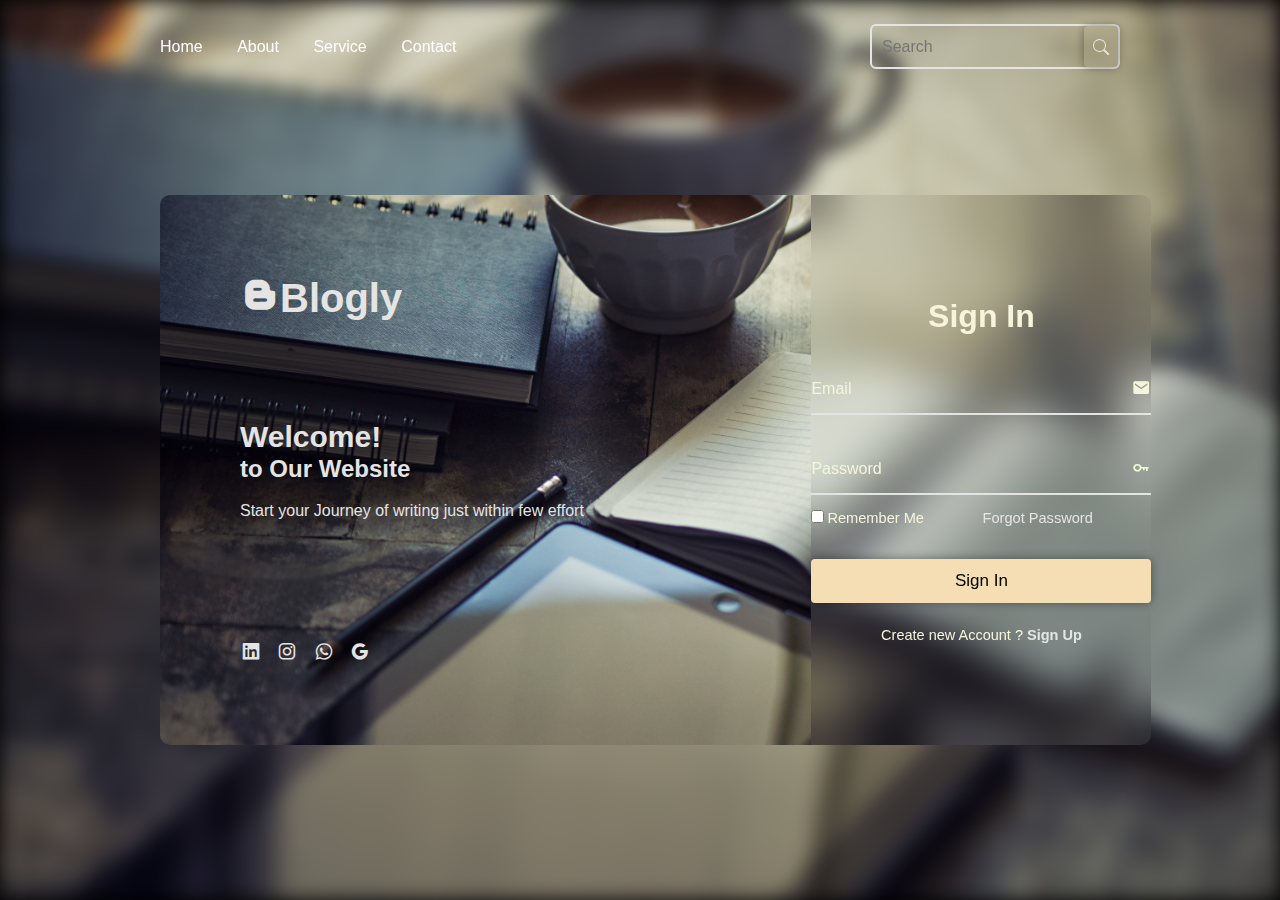
<file: login.html>
<!DOCTYPE html>
<html lang="en" dir="ltr">
<head>
    <meta charset="UTF-8">
    <meta http-equiv="X-UA-Compatible" content="IE=edge">
    <meta name="viewport" content="width=device-width, initial-scale=1.0">
    <link rel="stylesheet" href="login.css"> 
    <link href='https://unpkg.com/boxicons@2.1.4/css/boxicons.min.css' rel='stylesheet'> <title>Document</title>
<title>Login</title>
</head>
<body>
    <header class="header">
<nav class="navbar">
    <a href="#">Home</a>
    <a href="#">About</a>
    <a href="#">Service</a>
    <a href="#">Contact</a>
</nav>
<form action="#" class="search-bar">
<input type="text"placeholder="Search">
<button class="sumbit"><svg xmlns="http://www.w3.org/2000/svg" width="16" height="16" fill="currentColor" class="bi bi-search" viewBox="0 0 16 16">
    <path d="M11.742 10.344a6.5 6.5 0 1 0-1.397 1.398h-.001c.03.04.062.078.098.115l3.85 3.85a1 1 0 0 0 1.415-1.414l-3.85-3.85a1.007 1.007 0 0 0-.115-.1zM12 6.5a5.5 5.5 0 1 1-11 0 5.5 5.5 0 0 1 11 0z"/>
  </svg></button>
</form>
    </header>
<div class="background">
</div>
    <div class="container">
<div class="content">
    <h2><i class='bx bxl-blogger'></i>Blogly</h2>
<div class="text-sci">
<h2 class="logo">Welcome!<br><span>to Our Website</span></h2>
<p>Start your Journey of writing just within few effort </p>
</div>
<div class="social-icons">
    <a href="#"><i class='bx bxl-linkedin-square'></i></a>
    <a href="#"><i class='bx bxl-instagram'></i></a>
    <a href="#"><i class='bx bxl-whatsapp'></i></a>
    <a href="#"><i class='bx bxl-google'></i></a>
</div>
<div class="logreg-box">
<div class="form-box login">
<form class="" action="" method="post" autocomplete="off">
<h2>Sign In</h2>
    
<div class="input-box">
    <span class="icon"><i class='bx bxs-envelope'></i></span>
    <input type="email" name="email" id="email" required value="" >
    <label for="email">Email</label>
   </div> 
  
   <div class="input-box">
   <span class="icon"><i class='bx bx-key'></i></span>
   <input type="password" name="password" id="password" pattern=".{6,}" title="Password length 6 or more" required value="" >
    <label for="password">Password</label>
   </div>
      <div class="remember-forgot">
    <label>
        <input type ="checkbox">Remember Me
    </label>
    <a href="forgot.php">Forgot Password</a>
    <a href="login.php"></a>
  </div>
  </br>
      <button type="submit" name="submit"> 
     Sign In</button>
     <div class="login-register">
    <p>Create new Account ?   <a href="registration.php"class="register-link">Sign Up</a></p>
</div>
    </form>
</div>
</div>
</body>
</html>
</file>
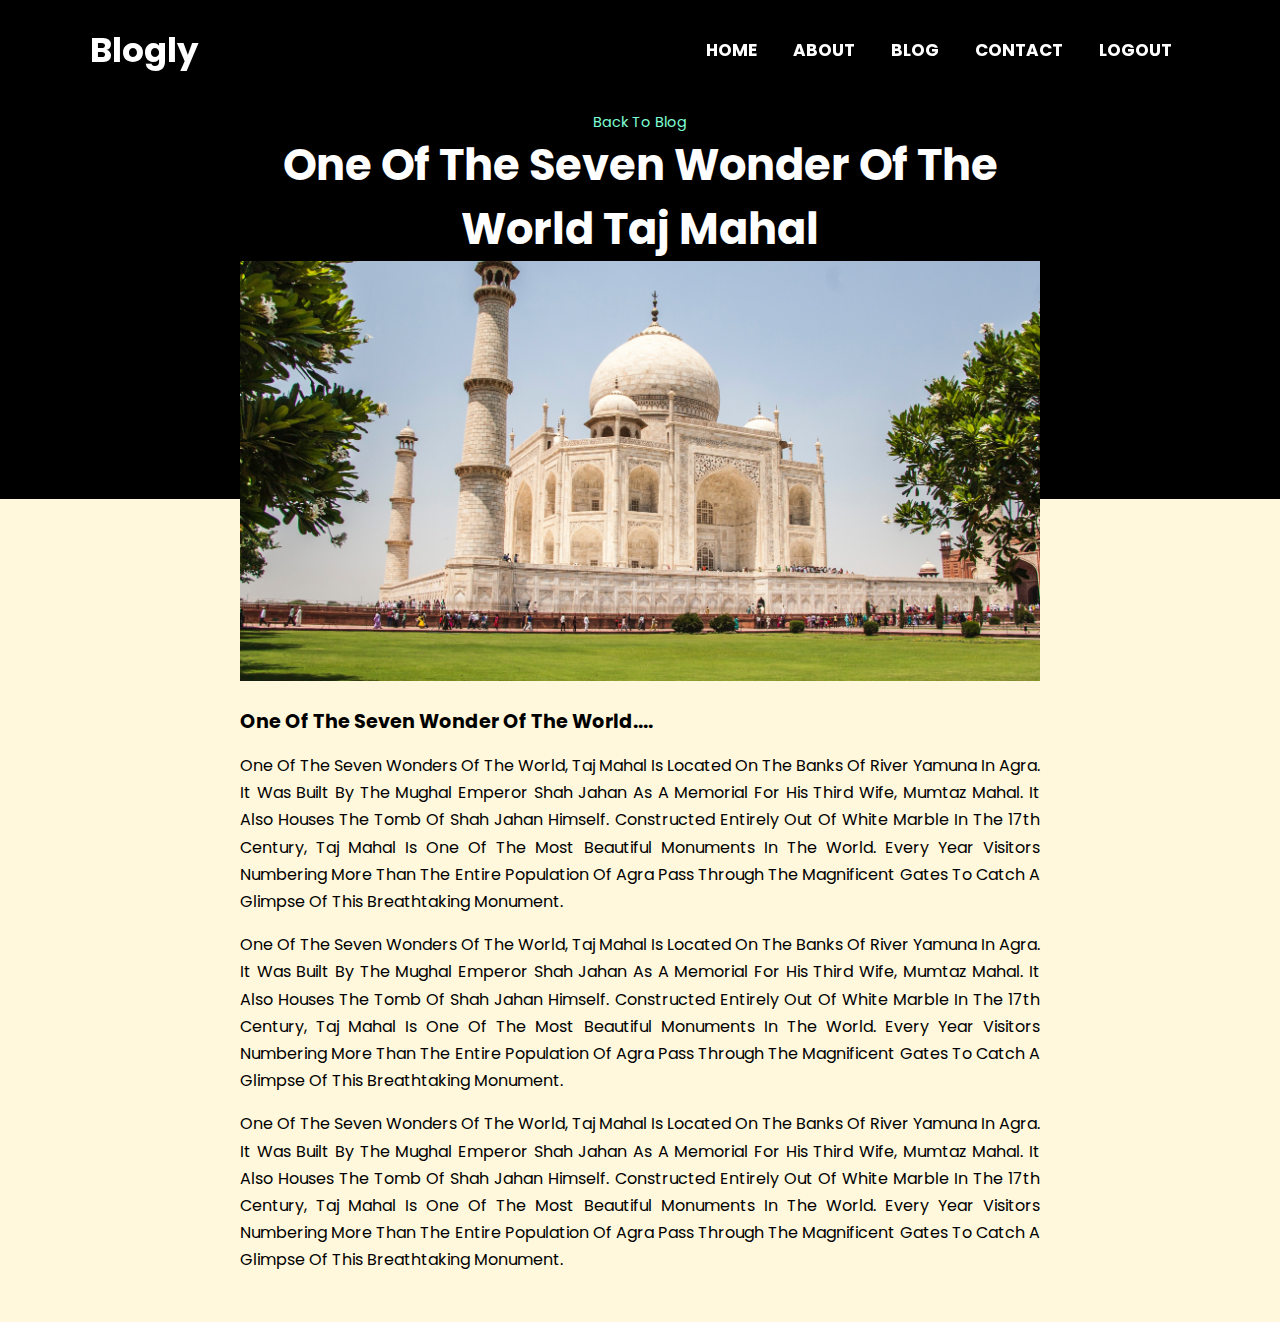
<file: post.page.html>
<!DOCTYPE html>
<html lang="en">
<head>
    <meta charset="UTF-8">
    <meta http-equiv="X-UA-Compatible" content="IE=edge">
    <meta name="viewport" content="width=, initial-scale=1.0">
    <link rel="stylesheet" href="blog.css">
    <link rel="stylesheet" href="blog1.css">
    <link href='https://unpkg.com/boxicons@2.1.4/css/boxicons.min.css' rel='stylesheet'>
    <title>Document</title>
</head>
<body> 
<header>
    <a href="#" class="logo">Blogly</a>
    <nav class="navbar">
    <ul>
        <li><a href="index.html">Home</a></li>
        <li><a href="aboutus.html">About</a></li>
        <li><a href="blog1.html">Blog</a></li>
        <li><a href="contact us.html">Contact</a></li>
        <li><a href="login.html">Logout</a></li>

    </ul>
    </nav>
    </header>
<section class="post-header">
    <div class="header-content post-container">
<a href="blog1.html" class="back-home">Back to Blog</a>
<h1 class="header-title">
    One of The Seven Wonder of The World Taj Mahal
</h1>
<img src="taj.jpg" alt="" class="header-img">
</div>
</section>
<section class="post-content post-container">
   <h2 class="sub-heading">
    One of The Seven Wonder of The World....
</h2>
<p class="post-text">
    One of the seven wonders of the world, Taj Mahal is located on the banks of River Yamuna in Agra. It was
    built by the Mughal Emperor Shah Jahan as a memorial for his third wife, Mumtaz Mahal. It also houses
    the tomb of Shah Jahan himself. Constructed entirely out of white marble in the 17th century, Taj Mahal
    is one of the most beautiful monuments in the world. Every year visitors numbering more than the entire
    population of Agra pass through the magnificent gates to catch a glimpse of this breathtaking monument.
</p>

<p class="post-text">
    One of the seven wonders of the world, Taj Mahal is located on the banks of River Yamuna in Agra. It was
    built by the Mughal Emperor Shah Jahan as a memorial for his third wife, Mumtaz Mahal. It also houses
    the tomb of Shah Jahan himself. Constructed entirely out of white marble in the 17th century, Taj Mahal
    is one of the most beautiful monuments in the world. Every year visitors numbering more than the entire
    population of Agra pass through the magnificent gates to catch a glimpse of this breathtaking monument.
</p>
<p class="post-text">
    One of the seven wonders of the world, Taj Mahal is located on the banks of River Yamuna in Agra. It was
    built by the Mughal Emperor Shah Jahan as a memorial for his third wife, Mumtaz Mahal. It also houses
    the tomb of Shah Jahan himself. Constructed entirely out of white marble in the 17th century, Taj Mahal
    is one of the most beautiful monuments in the world. Every year visitors numbering more than the entire
    population of Agra pass through the magnificent gates to catch a glimpse of this breathtaking monument.
</p>
</section>


</body>
</html>
</file>
<file: login.css>
*{
    margin:0;
    padding:0;
    box-sizing: border-box;
    font-family: 'Poppins',sans-serif;
    }
    body{
        background: black;
    }
    .background{
    width: 100%;
    height: 100vh;
    background: url('bg.jpg')no-repeat;
    background-size: cover;
    background-position: center;
    filter: blur(10px);
    }
    .header{
        position: fixed;
        top:0;
        left:0;
        width: 100%;
        padding:24px 12.5%;
        background:transparent;
        display: flex;
        justify-content: space-between;
        align-items: center;
        z-index: 100;
    }
    .navbar a{
        font-size: 16px;
        color:white;
        text-decoration: none;
        font-weight: 500;
        margin-right: 30px;
    }
    
    .navbar a:hover{
        transition-delay: .7s;
        opacity: 1;
        color:burlywood;
        font-size: 22px;
        transition: transform .7s ease;
    }
    .search-bar{
    width: 250px;
    height: 45px;
    background: transparent;
    border: 2px solid #e4e4e4;
    border-radius: 6px;
    display: flex;
    align-items: center;
    }
    .search-bar input{
    width: 100%;
    background: transparent;
    border: none;
    outline: none;
    font-size: 16px;
    color: #e4e4e4;
    padding-left: 10px;
    }
    .search-bar input:placeholder{
    color: #e4e4e4;
    }
    .search-bar button{
    width: 40px;
    height: 100%;
    background: transparent;
    border: none;
    outline: none;
    display: flex;
    justify-content: center;
    align-items: center;
    cursor: pointer;
    }
    .search-bar button svg{
    
        font-size: 22px;
        color: #e4e4e4;
    }
    .container{
        position: absolute;
        top: 50%;
        left: 50%;
        transform: translate(-50%,-50%);
        width: 75%;
        height: 550px;
        background: url('bg.jpg')no-repeat;
        background-size: cover;
        background-position: center;
        border-radius: 10px;
        margin-top: 20px;
    }
    .container .content{
     position: absolute;
     top: 0;
     left: 0;
        width: 58%;
        height: 100%;
        background:transparent;
        padding:80px;
        color: #e4e4e4; 
        display: flex;
        justify-content: space-between;
        flex-direction: column;
    }
    .content .logo{
        font-size: 30px;
    }
    .content h2{
        font-size: 40px;
    }
    .text-sci h2{
        font-size: 40px;
        line-height: 1;
    }

    .text-sci h2 span{
        font-size: 24px;
    }
    .text-sci p{
        font-size: 16px;
        margin:20px 0;
    }
    
    .container .logreg-box{
        position: absolute;
        top: 0;
        left: 117%;
           width:calc(100%-68%);
        height: 100%;
        background:transparent;
    }
    .logreg-box .form-box{
        display: flex;
        justify-content: center;
        align-items: center;
        left: 40%;
        width: 100%;
        height: 100%;
        background: transparent;
        backdrop-filter: blur(20px);
        border-top-right-radius: 10px;
        border-bottom-right-radius: 10px;
        color:beige;
    }
    
    .logreg-box .form-box.login{
    transform: translateX(0);
    transition: transform .7s ease;
    }
    
    .logreg-box.active .form-box.login{
    transition-delay: 0s;
    }
    
    .form-box h2{
        font-size: 32px;
        text-align: center;
    }
    .form-box .input-box{
        position: relative;
    width: 340px;
    height: 50px;
    border-bottom: 2px solid #e4e4e4;
    margin:30px 0;
    }
    .input-box input{
        width: 100%;
        height: 100%;
        background: transparent;
        border: none;
        outline: none;
        font-size: 16px;
        color: #e4e4e4;
        font-weight: 500;
        padding-right: 28px;
    }
    .input-box label{
        position: absolute;
        top: 50%;
        left: 0;
        transform: translateY(-50%);
        font-size: 16px;
        font-weight: 500;
        pointer-events: none;
        transition: .5s ease;
    }
    .input-box input:focus~label,
    .input-box input:valid~label
    {
        top:-5px;
    }
    .input-box .icon{
    position: absolute;
    top:13px;
    right: 0;
    font-size: 19px;
    }
    .social-icons a i{
    font-size: 22px;
    color: #e4e4e4;
    margin-right: 10px;
    transition: .5s ease;
    }
    .social-icons a i:hover{
        transform: scale(1.2);
    }
    .form-box .remember-forgot{
    font-size: 14.6px;
    font-weight: 500;
    margin: -15px 0 15px;
    display: flex;
    justify-content: space-between;
    }
    .remember-forgot label input{
        accent-color: #e4e4e4;
        margin-right: 3px;
    }
    .remember-forgot a{
        color: #e4e4e4;
     text-decoration: none;   
    }
    .remember-forgot a:hover{
        text-decoration: underline;
    }
    button{
    width: 100%;
    height: 44px;
    background-color: wheat;
    border: none;
    outline: none;
    border-radius: 4px;
    cursor: pointer;
    font-size: 17px;
    font-weight: 500;
    box-shadow: 0 0 10px rgba(0,0,0,.4);
    }
    .form-box .login-register{
        font-size: 14.5px;
        font-weight: 500;
        text-align: center;
        margin-top: 24px;
    }
    .login-register p a{
    color: #e4e4e4;
    font-weight: 600;
    text-decoration: none;
    }
    
    .login-register p a:hover{
        text-decoration: underline;
    }
</file>
<file: blog.css>
@import url('https://fonts.googleapis.com/css2?family=Poppins:ital,wght@0,300;0,400;1,300&display=swap');

*{
    margin:0px;
    padding:0px;
    font-family: 'Poppins', sans-serif;
    text-transform: capitalize;
    text-decoration: none;
    box-sizing: border-box;
}
a{
    text-decoration: none;
}
ul{
    list-style: none;
}
body{
    margin:0px;
    padding: 0px;
    font-family: poppins;
    min-height: 100vh;
    background-color:cornsilk;
    background-size: cover;
    background-position: center;

}
header{
    position: fixed;
    top:0;left: 0;right: 0;
    background-color: black;
    box-shadow: 0 4px 10px rgba(0,0,0,0.1);
    padding:10px 7%;
    display: flex;
    align-items: center;
    justify-content: space-between;
    z-index: 1000;
}
header .logo{
    font-weight: bolder;
    font-size: 34px;
    color: white;
}
header .navbar ul{
    list-style: none;
    font-weight: bold;
    text-transform: uppercase;
}
header .navbar ul li{
    position: relative;
    float: left;
    display: flex;
    justify-content: space-between;
    display: inline-block;
    line-height: 80px;
    margin: 0 5px;
  
}
header .navbar ul li a{
  color: white;
  font-size: 17px;
  padding: 23px 13px;
  border-radius: 3px;
  text-transform: uppercase;
}

header .navbar ul li a:hover{
  background-color:firebrick;
  transition: .5s;

}
header .navbar ul li ul{
position: absolute;
left: 0;
width: 200px;
background: #fff;
}
.Hero img {
    width: 100%;
    object-fit: cover;
  }
  .Hero h1 {
    position: absolute;
    top: 80%;
    left: 10%;
    color: #fff;
  }
  .Hero span a{
    text-decoration: none;
    color:black;

  }
  .Hero p {
    position: absolute;
    top: 68%;
    left: 10%;
    font-size: 48px;
    color:lavenderblush;
    font-family:'Franklin Gothic Medium', 'Arial Narrow', Arial, sans-serif
  }

  .Footer {
    position: absolute;
    top: 420%;
    width: 100%;
    background: #000;
    color: #fff;
    cursor: pointer;
    font-family: "Trebuchet MS", "Lucida Sans Unicode", "Lucida Grande",
      "Lucida Sans", Arial, sans-serif;
  }
  .top {
    display: flex;
    align-items: center;
    text-align: start;
    justify-content: space-between;
    flex-wrap: wrap;
  }
  .top i {
    color: #fff;
    font-size: 2rem;
    margin-left: 1rem;
  }
  .top i:hover {
    color: #01959a;
  }
  .bottom {
    padding-top: 2rem;
    text-align: start;
    display: flex;
    justify-content: space-between;
    flex-wrap: wrap;
  }
  .bottom div {
    display: flex;
    flex-direction: column;
  }
  .bottom h4 {
    font-size: 1.3rem;
    padding: 1rem 0;
  }
  .bottom a {
    text-decoration: none;
    color: #fff;
    padding-bottom: 0.4rem;
    font-size: 1.1rem;
  }
  a:hover {
    color:blanchedalmond;
  }
  
  .bottom:hover {
    color: blanchedalmond;
  }
  @media screen and(max-width:850px) {
    .Footer {
      padding: 4rem 2rem;
    }
    .Footer i {
      margin: 1rem 1rem 0 0;
    }
    .bottom div {
      width: 50%;
    }
  }
  
  @media screen and (max-width: 740px) {
    .Hero h1 {
      position: absolute;
      top: 30%;
      left: 10%;
      color: #fff;
    }
  
    .Hero p {
      position: absolute;
      top: 24%;
      left: 10%;
      font-size: 28px;
      color: #fff;
    }
  
    .Hero .btn1 {
      display: flex;
      position: absolute;
      top: 38%;
      left: 10%;
      padding: 0.7rem 1.7rem;
      background-color: transparent;
      border: 1px solid bisque;
      color: #fff;
      cursor: pointer;
    }
    .Hero .btn2 {
      display: flex;
      position: absolute;
      top: 38%;
      left: 39.4%;
      padding: 0.7rem 1.7rem;
      background-color: transparent;
      border: 1px solid bisque;
      color: #fff;
      cursor: pointer;
    }
  }
  
    #blog{
    display: flex;
    flex-direction: row;
    justify-content: center;
    align-items: center;
    flex-direction: column;
    padding: 40px;
    border-bottom: 1px solid rgba(0,0,0,0.05);
}
.blog-heading span{
    color: #f33c3c;
}
.blog-heading h3{
    font-size: 2.4rem;
    color: #2b2b2b;
font-weight: 600;
text-decoration: underline 2px black;
}
.blog-container{
    display: flex;
    justify-content: center;
    align-items: center;
    margin:20px 0px;
    flex-wrap: wrap;
    border: #000;
}
.blog-box{
    width: 350px;
    background-color: #ffffff;
    border: 2px solid #000;
    margin: 20px;
    border: #000;
    border-radius: 3px;
}
.blog-img{
    width:100%;
    height: auto;
    border-radius: 4px;
}
.blog-img img{
    width: 100%;
    height: 100%;
object-fit: cover;
object-position: center;
}
.blog-text{
    padding: 30px;
    display: flex;
    flex-direction: column;

}
.blog-text span{
    color:#f33c3c;
    font-size: 0.9rem;   
}
.blog-text .blog-title{
    font-size: 1.3rem;
    font-weight: 500;
    color: #272727;    
}
.blog-text .blog-title:hover{
color:#f33c3c;
transition: all ease 0.3s;
}
.blog-text P{
color: #9b9b9b;
font-size: 0.9rem;
display: -webkit-box;
-webkit-line-clamp:3;
-webkit-box-orient:vertical;
overflow: hidden;
text-overflow: ellipsis;
margin:20px 0px;
}
.blog-text a{
    color: #0f0f0f;

}

.blog-text a:hover{
color:#f33c3c;
transition: all ease 0.3s;
}
</file>
<file: blog1.css>
@import url('https://fonts.googleapis.com/css2?family=Poppins:ital,wght@0,300;0,400;1,300&display=swap');

*{
    margin:0px;
    padding:0px;
    font-family: 'Poppins', sans-serif;
    scroll-behavior: smooth;
    scroll-padding-top: 2rem;
    box-sizing: border-box;
}
:root{
    --container-color:#1a1e21;
    --second-color:firebrick;
    --text-color:black;
    -bgcolor:#fff;
}
header{
    position: fixed;
    top: 0;
    left: 0;
    width: 100%;
    z-index: 200;
}
.container{
    max-width: 1070px;
    margin: auto;
    width: 100%;
}
a{
    text-decoration: none;
}
li{
    list-style: none;
}
img{
    width:100%;
}
.container{
max-width: 1070px;
margin: auto;
width: 100%;
}
section{
    padding:3rem 0 2rem;
}
.home{
width: 100%;
min-height: 440px;
background-color: var(--container-color);
display: grid;
justify-content: center;
align-items: center;
}
.home-text{
    color: white;
    text-align: center;
}
.home-title{
    font-size: 3.4rem;
}
.home-subtitle{
    font-size: 1rem;
    font-weight: 500;
}
.post-filter{
    display: flex;
    justify-content: center;
    align-items: center;
    column-gap: 1.4rem;
margin-top: 2rem !important;
}
.filter-item{
    font-size: 0.9rem;
    font-weight: 500;
    cursor: pointer;
}
.active-filter{
    background: var(--second-color);
    color:white;
    padding: 4px 10px;
    border-radius: 4px;
}
.post{
    display:grid;
    grid-template-columns: repeat(auto-fit ,minmax(280px ,auto));
    justify-content: center;
    gap: 1.4rem;
}
.post-box{
    background-color: white;
    box-shadow: 0 4px 14px hsl(355deg 25% 15%/10%);
    padding: 14px;
    border-radius: 0.4rem;
}
.post-img{
    width:100%;
    height: 200px;
    object-fit: cover;
    object-position: center;
    border-radius: 0.4rem;
}
.catagory{
    font-size: 0.9rem;
    font-weight: 600;
    text-transform: uppercase;
    color: var(--second-color);
}
.post-title{
    font-size: 1.3rem;
    font-weight: 600;
    color: var(--text-color);
    display: -webkit-box;
    -webkit-line-clamp:2;
    -webkit-box-orient:vertical;
overflow: hidden;
}
.post-date{
    display: flex;
    font-size: 0.874rem;
    text-transform: uppercase;
    font-weight: 400;
    margin-top: 4px;
}
.post-description{
    font-size: 0.9rem;
    line-height: 1.4rem;
    margin: 4px 0 14px;
    display: -webkit-box;
    -webkit-line-clamp:1;
    -webkit-box-orient:vertical;
    overflow: hidden;
}
.profile{
    display: flex;
    align-items: center;
    gap: 10px;
}
.profile-img{
    width:34px;
    height: 34px;
    border-radius: 50%;
    object-fit: cover;
    object-position: center;
    border:2px solid black;

}
.post-header{
    width: 100%;
    height: 499px;
    background:black;
}
.post-container
{
    max-width: 800px;
    margin: auto;
    width: 100%;
}
.header-content
{
display: flex;
flex-direction: column;
align-items: center;
margin-top: 4rem !important;
}
.back-home{
color:aquamarine;
    font-size: 0.9rem;
}
.header-title{
width: 90%;
font-size: 2.7rem;
color:white;
text-align: center;
margin-bottom: 1 rem;
}
.header-img{
width: 100%;
height: 420px;
object-fit: cover;
object-position: center;
}
.post-content{
    margin-top: 10rem !important;
}
.sub-heading{
    font-size: 1.2rem;
}
.post-text{
    font-size: 1rem;
    line-height: 1.7rem;
    margin: 1rem 0;
    text-align: justify;
}
</file>
